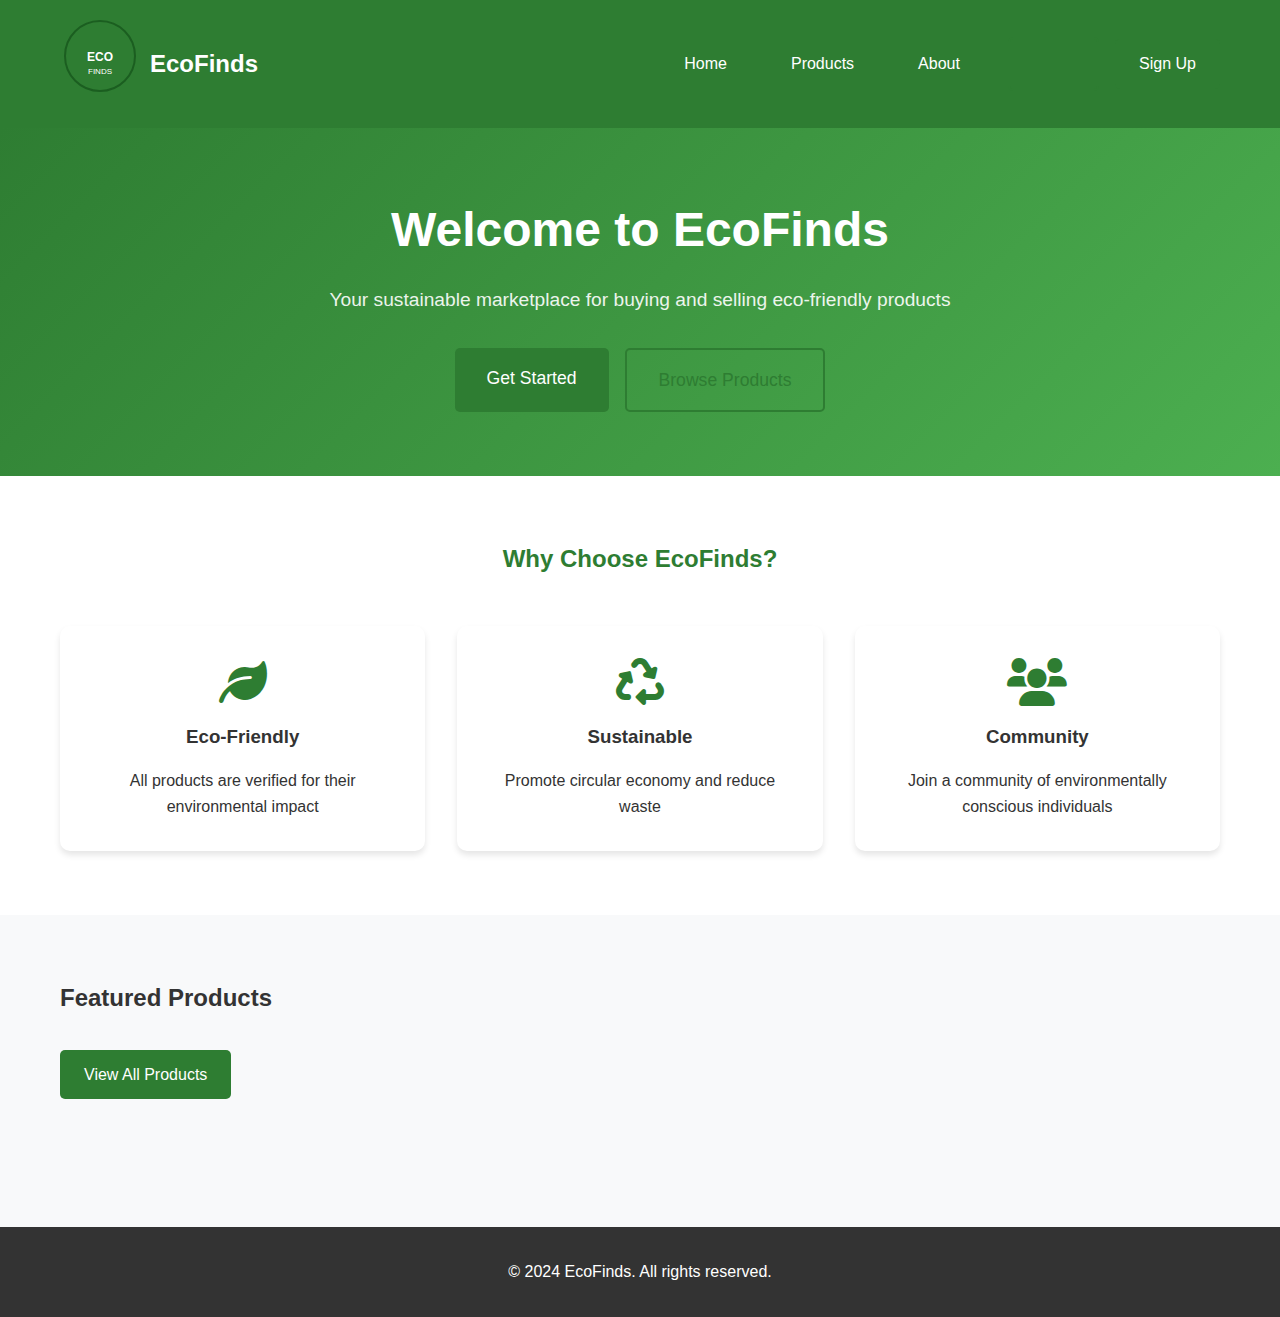
<file: frontend/index.html>
<!DOCTYPE html>
<html lang="en">
<head>
  <meta charset="UTF-8">
  <meta name="viewport" content="width=device-width, initial-scale=1.0">
  <title>EcoFinds - Sustainable Marketplace</title>
  <link rel="stylesheet" href="assets/css/styles.css">
  <link href="https://cdnjs.cloudflare.com/ajax/libs/font-awesome/6.0.0/css/all.min.css" rel="stylesheet">
</head>
<body>
  <nav class="navbar">
    <div class="nav-container">
      <div class="nav-logo">
        <img src="assets/images/logo.svg" alt="EcoFinds Logo" class="logo"/>
        <span>EcoFinds</span>
      </div>
      <div class="nav-menu">
        <a href="#home" class="nav-link">Home</a>
        <a href="#products" class="nav-link">Products</a>
        <a href="#about" class="nav-link">About</a>
        <div class="nav-auth">
          <a href="login.html" class="btn btn-outline">Login</a>
          <a href="signup.html" class="btn btn-primary">Sign Up</a>
        </div>
      </div>
    </div>
  </nav>

  <main>
    <!-- Hero Section -->
    <section id="home" class="hero">
      <div class="hero-content">
        <h1>Welcome to EcoFinds</h1>
        <p>Your sustainable marketplace for buying and selling eco-friendly products</p>
        <div class="hero-buttons">
          <a href="signup.html" class="btn btn-primary btn-large">Get Started</a>
          <a href="#products" class="btn btn-outline btn-large">Browse Products</a>
        </div>
      </div>
    </section>

    <!-- Features Section -->
    <section class="features">
      <div class="container">
        <h2>Why Choose EcoFinds?</h2>
        <div class="features-grid">
          <div class="feature-card">
            <i class="fas fa-leaf"></i>
            <h3>Eco-Friendly</h3>
            <p>All products are verified for their environmental impact</p>
          </div>
          <div class="feature-card">
            <i class="fas fa-recycle"></i>
            <h3>Sustainable</h3>
            <p>Promote circular economy and reduce waste</p>
          </div>
          <div class="feature-card">
            <i class="fas fa-users"></i>
            <h3>Community</h3>
            <p>Join a community of environmentally conscious individuals</p>
          </div>
        </div>
      </div>
    </section>

    <!-- Products Preview -->
    <section id="products" class="products-preview">
      <div class="container">
        <h2>Featured Products</h2>
        <div id="featured-products" class="products-grid">
          <!-- Products will be loaded here -->
        </div>
        <div class="text-center">
          <a href="products.html" class="btn btn-primary">View All Products</a>
        </div>
      </div>
    </section>
  </main>

  <footer class="footer">
    <div class="container">
      <p>&copy; 2024 EcoFinds. All rights reserved.</p>
    </div>
  </footer>

  <script src="assets/js/script.js"></script>
</body>
</html>
</file>
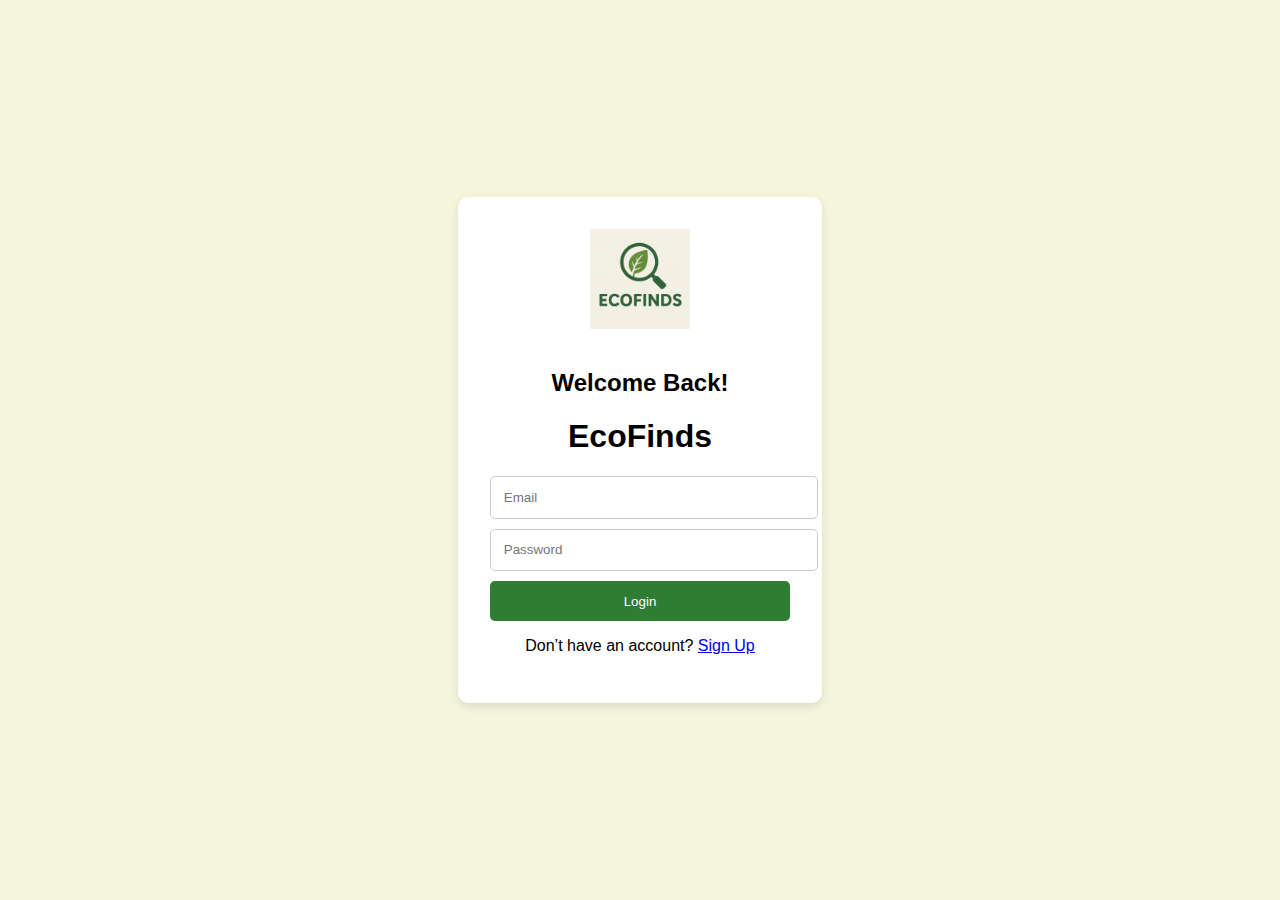
<file: login.html>
<!DOCTYPE html>
<html lang="en">
<head>
  <meta charset="UTF-8">
  <meta name="viewport" content="width=device-width, initial-scale=1.0">
  <title>EcoFinds - Login</title>
  <link rel="stylesheet" href="styles.css">
</head>
<body>
  <div class="auth-container">
    <img src="logo.png" alt="EcoFinds Logo" class="logo"/>
    <h2>Welcome Back!</h2>

    <div class="container">
        <div class="row justify-content-center">
            <div class="col-12 col-sm-8 col-md-6 col-lg-4">
                <div class="card p-4 shadow">
                    <h1 class="text-center">EcoFinds</h1>
                    <form>
                        <input type="email" class="form-control mb-3" placeholder="Email"/>
                        <input type="password" class="form-control mb-3" placeholder="Password"/>
                        <button class="btn btn-success w-100">Login</button>
                    </form>
                </div>
            </div>
        </div>
    </div>


    <p>Don’t have an account? 
      <a href="signup.html">Sign Up</a>
    </p>
  </div>

  <script src="script.js"></script>
</body>
</html>
</file>
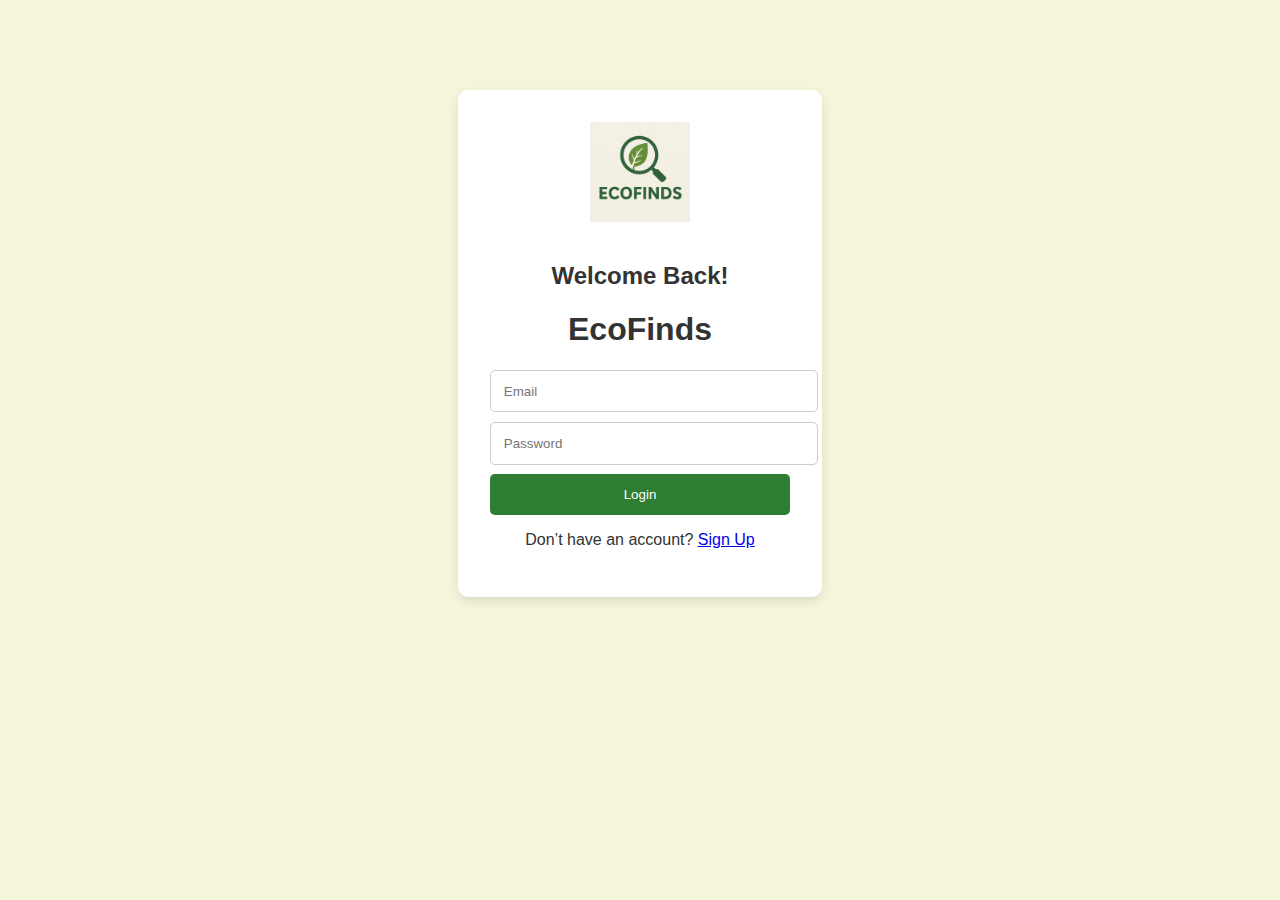
<file: frontend/add-product.html>
<!DOCTYPE html>
<html lang="en">
<head>
  <meta charset="UTF-8">
  <meta name="viewport" content="width=device-width, initial-scale=1.0">
  <title>EcoFinds - Add Product</title>
  <link rel="stylesheet" href="assets/css/styles.css">
  <link href="https://cdnjs.cloudflare.com/ajax/libs/font-awesome/6.0.0/css/all.min.css" rel="stylesheet">
</head>
<body>
  <nav class="navbar">
    <div class="nav-container">
      <div class="nav-logo">
        <img src="assets/images/logo.svg" alt="EcoFinds Logo" class="logo"/>
        <span>EcoFinds</span>
      </div>
      <div class="nav-menu">
        <a href="dashboard.html" class="nav-link">Dashboard</a>
        <a href="products.html" class="nav-link">Browse Products</a>
        <a href="add-product.html" class="nav-link active">Sell Product</a>
        <a href="cart.html" class="nav-link">Cart <span id="cart-count" class="cart-badge">0</span></a>
        <div class="nav-auth">
          <span id="user-welcome">Welcome, User</span>
          <button id="logout-btn" class="btn btn-outline">Logout</button>
        </div>
      </div>
    </div>
  </nav>

  <main class="add-product-page">
    <div class="container">
      <h1>Add New Product</h1>
      
      <form id="add-product-form" class="product-form">
        <div class="form-group">
          <label for="title">Product Title *</label>
          <input type="text" id="title" name="title" required maxlength="255">
        </div>
        
        <div class="form-group">
          <label for="description">Description *</label>
          <textarea id="description" name="description" rows="4" required></textarea>
        </div>
        
        <div class="form-row">
          <div class="form-group">
            <label for="category">Category *</label>
            <select id="category" name="category" required>
              <option value="">Select a category</option>
              <option value="Electronics">Electronics</option>
              <option value="Clothing">Clothing</option>
              <option value="Books">Books</option>
              <option value="Home & Garden">Home & Garden</option>
              <option value="Sports & Recreation">Sports & Recreation</option>
              <option value="Toys & Games">Toys & Games</option>
              <option value="Automotive">Automotive</option>
              <option value="Other">Other</option>
            </select>
          </div>
          
          <div class="form-group">
            <label for="price">Price ($) *</label>
            <input type="number" id="price" name="price" step="0.01" min="0" required>
          </div>
        </div>
        
        <div class="form-group">
          <label for="image_url">Image URL *</label>
          <input type="url" id="image_url" name="image_url" required placeholder="https://example.com/image.jpg">
          <small>Enter a URL to an image of your product</small>
        </div>
        
        <div class="form-actions">
          <button type="submit" class="btn btn-primary">
            <i class="fas fa-plus"></i> Add Product
          </button>
          <a href="dashboard.html" class="btn btn-outline">Cancel</a>
        </div>
      </form>
      
      <div id="message" class="message"></div>
    </div>
  </main>

  <script src="assets/js/script.js"></script>
</body>
</html>
</file>
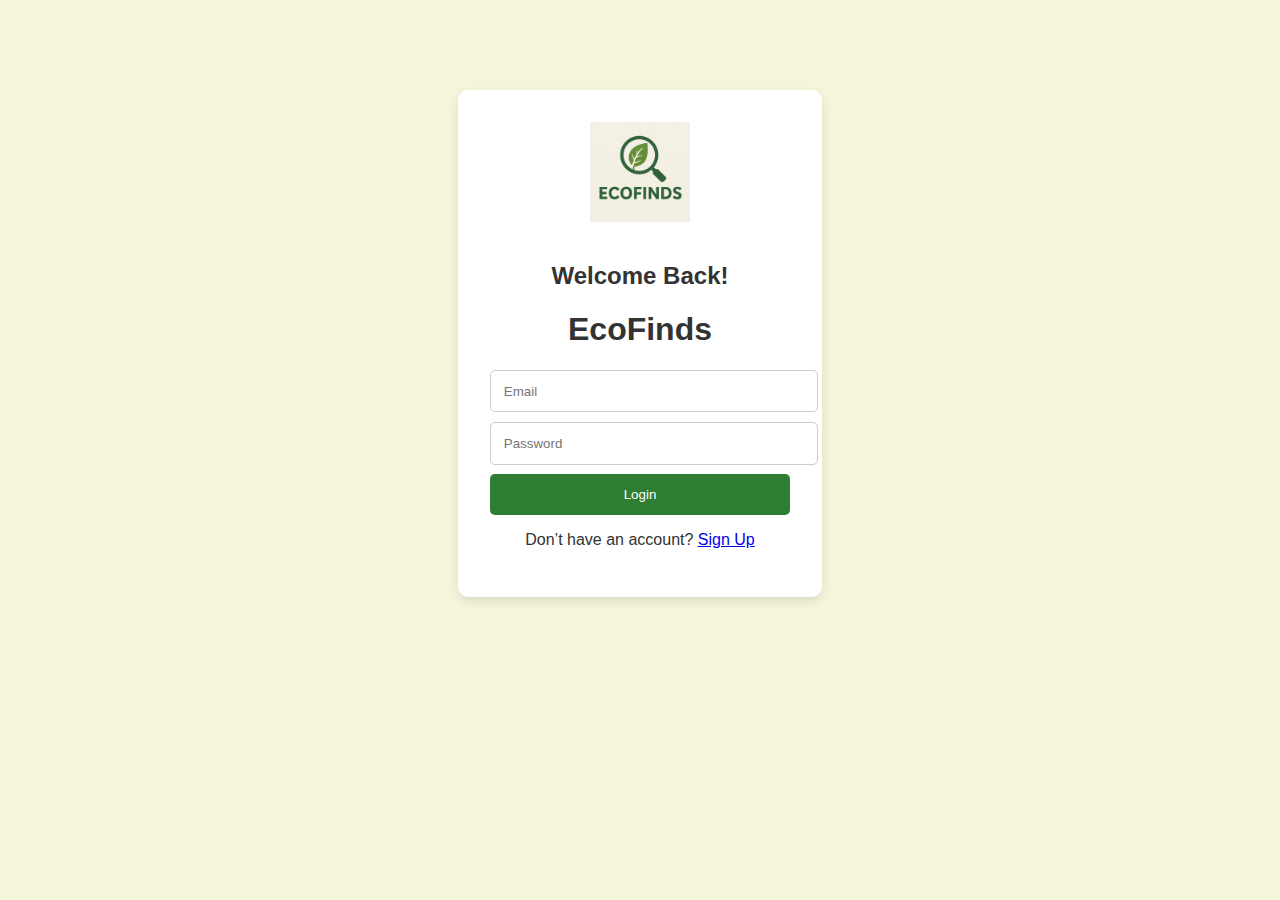
<file: frontend/cart.html>
<!DOCTYPE html>
<html lang="en">
<head>
  <meta charset="UTF-8">
  <meta name="viewport" content="width=device-width, initial-scale=1.0">
  <title>EcoFinds - Shopping Cart</title>
  <link rel="stylesheet" href="assets/css/styles.css">
  <link href="https://cdnjs.cloudflare.com/ajax/libs/font-awesome/6.0.0/css/all.min.css" rel="stylesheet">
</head>
<body>
  <nav class="navbar">
    <div class="nav-container">
      <div class="nav-logo">
        <img src="assets/images/logo.svg" alt="EcoFinds Logo" class="logo"/>
        <span>EcoFinds</span>
      </div>
      <div class="nav-menu">
        <a href="dashboard.html" class="nav-link">Dashboard</a>
        <a href="products.html" class="nav-link">Browse Products</a>
        <a href="add-product.html" class="nav-link">Sell Product</a>
        <a href="cart.html" class="nav-link active">Cart <span id="cart-count" class="cart-badge">0</span></a>
        <div class="nav-auth">
          <span id="user-welcome">Welcome, User</span>
          <button id="logout-btn" class="btn btn-outline">Logout</button>
        </div>
      </div>
    </div>
  </nav>

  <main class="cart-page">
    <div class="container">
      <h1>Shopping Cart</h1>
      
      <div id="cart-container">
        <div id="cart-items" class="cart-items">
          <!-- Cart items will be loaded here -->
        </div>
        
        <div id="cart-summary" class="cart-summary">
          <div class="summary-card">
            <h3>Order Summary</h3>
            <div class="summary-row">
              <span>Subtotal:</span>
              <span id="subtotal">$0.00</span>
            </div>
            <div class="summary-row">
              <span>Tax:</span>
              <span id="tax">$0.00</span>
            </div>
            <div class="summary-row total">
              <span>Total:</span>
              <span id="total">$0.00</span>
            </div>
            <button id="checkout-btn" class="btn btn-primary btn-large" disabled>
              <i class="fas fa-credit-card"></i> Proceed to Checkout
            </button>
          </div>
        </div>
      </div>

      <div id="empty-cart" class="empty-cart" style="display: none;">
        <i class="fas fa-shopping-cart"></i>
        <h3>Your cart is empty</h3>
        <p>Add some products to get started!</p>
        <a href="products.html" class="btn btn-primary">Browse Products</a>
      </div>
    </div>
  </main>

  <script src="assets/js/script.js"></script>
</body>
</html>
</file>
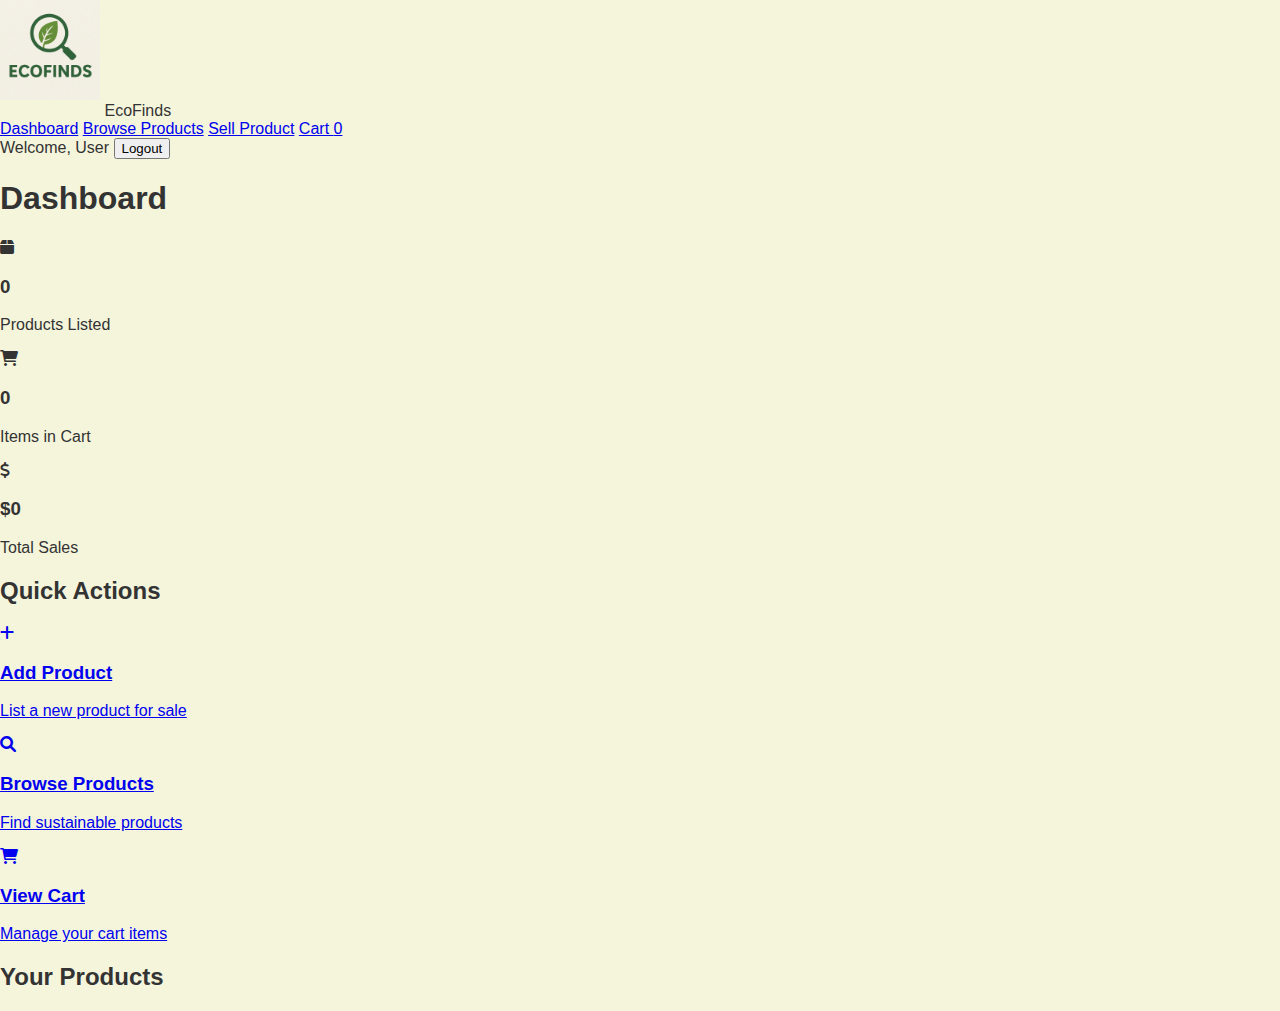
<file: frontend/dashboard.html>
<!DOCTYPE html>
<html lang="en">
<head>
  <meta charset="UTF-8">
  <meta name="viewport" content="width=device-width, initial-scale=1.0">
  <title>EcoFinds - Dashboard</title>
  <link rel="stylesheet" href="styles.css">
  <link href="https://cdnjs.cloudflare.com/ajax/libs/font-awesome/6.0.0/css/all.min.css" rel="stylesheet">
</head>
<body>
  <nav class="navbar">
    <div class="nav-container">
      <div class="nav-logo">
        <img src="logo.png" alt="EcoFinds Logo" class="logo"/>
        <span>EcoFinds</span>
      </div>
      <div class="nav-menu">
        <a href="dashboard.html" class="nav-link active">Dashboard</a>
        <a href="products.html" class="nav-link">Browse Products</a>
        <a href="add-product.html" class="nav-link">Sell Product</a>
        <a href="cart.html" class="nav-link">Cart <span id="cart-count" class="cart-badge">0</span></a>
        <div class="nav-auth">
          <span id="user-welcome">Welcome, User</span>
          <button id="logout-btn" class="btn btn-outline">Logout</button>
        </div>
      </div>
    </div>
  </nav>

  <main class="dashboard">
    <div class="container">
      <h1>Dashboard</h1>
      
      <!-- Quick Stats -->
      <div class="stats-grid">
        <div class="stat-card">
          <i class="fas fa-box"></i>
          <h3 id="products-count">0</h3>
          <p>Products Listed</p>
        </div>
        <div class="stat-card">
          <i class="fas fa-shopping-cart"></i>
          <h3 id="cart-items">0</h3>
          <p>Items in Cart</p>
        </div>
        <div class="stat-card">
          <i class="fas fa-dollar-sign"></i>
          <h3 id="total-sales">$0</h3>
          <p>Total Sales</p>
        </div>
      </div>

      <!-- Quick Actions -->
      <div class="quick-actions">
        <h2>Quick Actions</h2>
        <div class="actions-grid">
          <a href="add-product.html" class="action-card">
            <i class="fas fa-plus"></i>
            <h3>Add Product</h3>
            <p>List a new product for sale</p>
          </a>
          <a href="products.html" class="action-card">
            <i class="fas fa-search"></i>
            <h3>Browse Products</h3>
            <p>Find sustainable products</p>
          </a>
          <a href="cart.html" class="action-card">
            <i class="fas fa-shopping-cart"></i>
            <h3>View Cart</h3>
            <p>Manage your cart items</p>
          </a>
        </div>
      </div>

      <!-- Recent Products -->
      <div class="recent-section">
        <h2>Your Products</h2>
        <div id="user-products" class="products-grid">
          <!-- User's products will be loaded here -->
        </div>
      </div>
    </div>
  </main>

  <script src="script.js"></script>
</body>
</html>
</file>
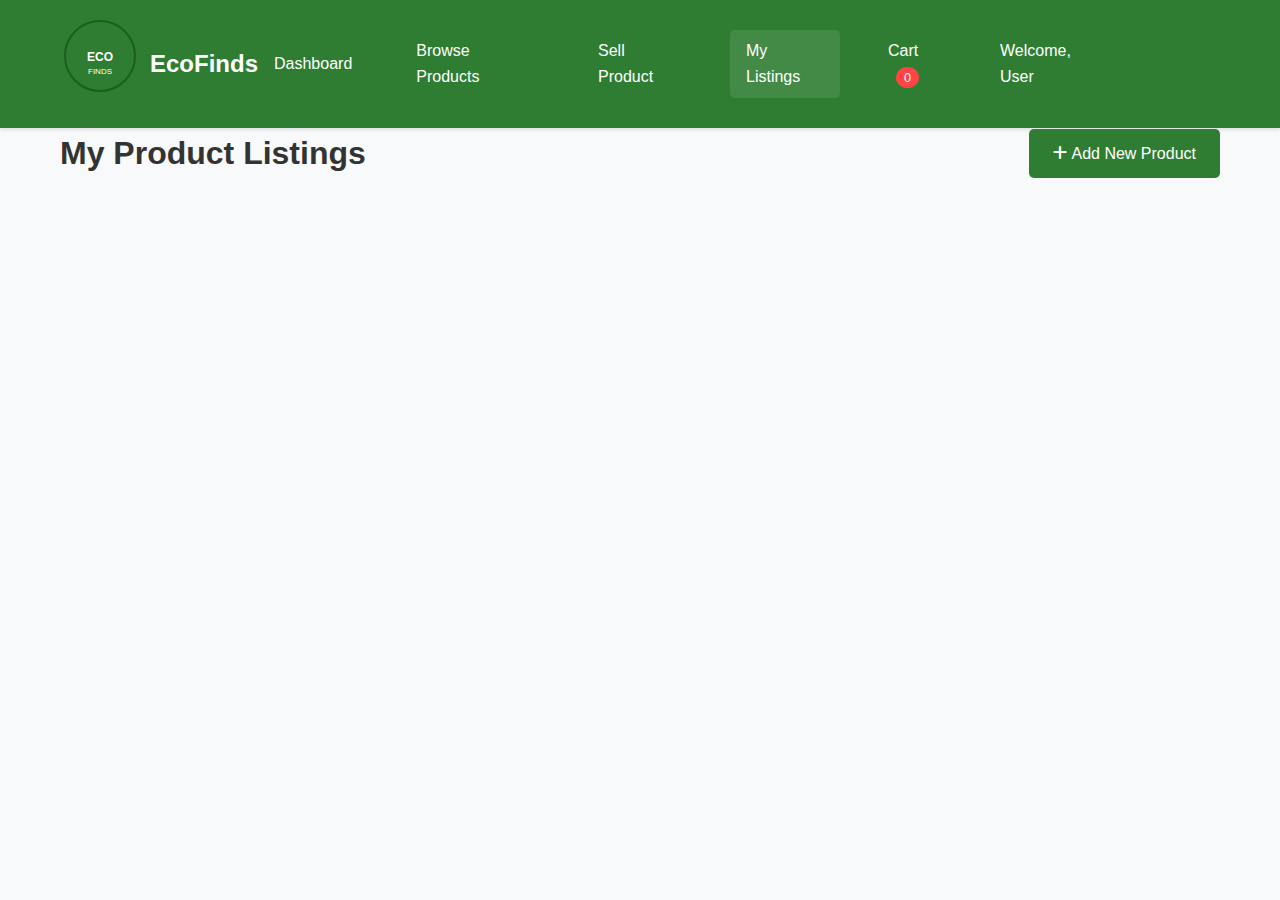
<file: frontend/listings.html>
<!DOCTYPE html>
<html lang="en">
<head>
  <meta charset="UTF-8">
  <meta name="viewport" content="width=device-width, initial-scale=1.0">
  <title>EcoFinds - My Listings</title>
  <link rel="stylesheet" href="assets/css/styles.css">
  <link href="https://cdnjs.cloudflare.com/ajax/libs/font-awesome/6.0.0/css/all.min.css" rel="stylesheet">
</head>
<body>
  <nav class="navbar">
    <div class="nav-container">
      <div class="nav-logo">
        <img src="assets/images/logo.svg" alt="EcoFinds Logo" class="logo"/>
        <span>EcoFinds</span>
      </div>
      <div class="nav-menu">
        <a href="dashboard.html" class="nav-link">Dashboard</a>
        <a href="products.html" class="nav-link">Browse Products</a>
        <a href="add-product.html" class="nav-link">Sell Product</a>
        <a href="listings.html" class="nav-link active">My Listings</a>
        <a href="cart.html" class="nav-link">Cart <span id="cart-count" class="cart-badge">0</span></a>
        <div class="nav-auth">
          <span id="user-welcome">Welcome, User</span>
          <button id="logout-btn" class="btn btn-outline">Logout</button>
        </div>
      </div>
    </div>
  </nav>

  <main class="listings-page">
    <div class="container">
      <div class="page-header">
        <h1>My Product Listings</h1>
        <a href="add-product.html" class="btn btn-primary">
          <i class="fas fa-plus"></i> Add New Product
        </a>
      </div>

      <div id="listings-container" class="products-grid">
        <!-- User's listings will be loaded here -->
      </div>

      <div id="loading" class="loading">
        <i class="fas fa-spinner fa-spin"></i>
        <p>Loading your listings...</p>
      </div>

      <div id="no-listings" class="no-products" style="display: none;">
        <i class="fas fa-box-open"></i>
        <h3>No listings found</h3>
        <p>You haven't listed any products yet</p>
        <a href="add-product.html" class="btn btn-primary">Add Your First Product</a>
      </div>
    </div>
  </main>

  <script src="assets/js/script.js"></script>
</body>
</html>
</file>
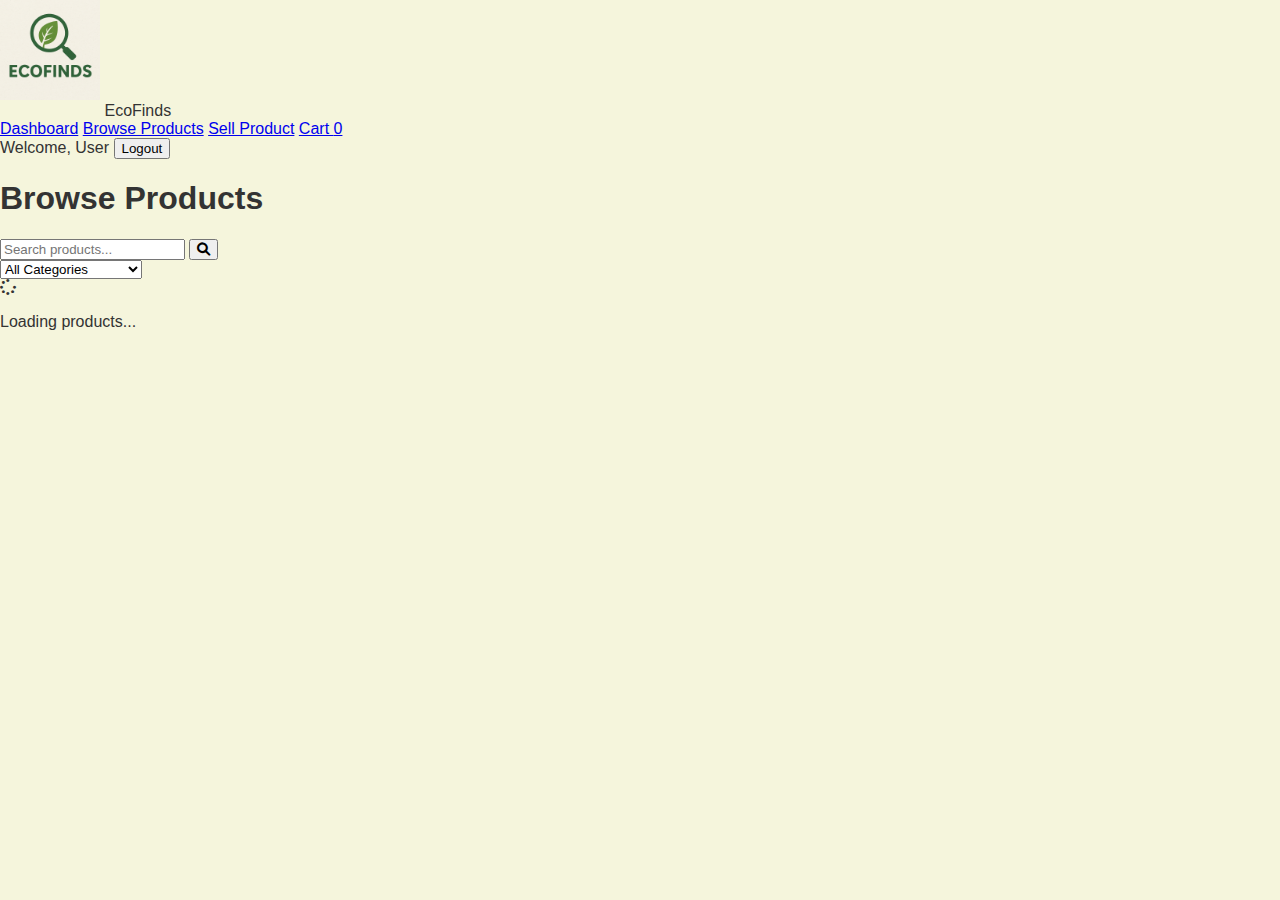
<file: frontend/products.html>
<!DOCTYPE html>
<html lang="en">
<head>
  <meta charset="UTF-8">
  <meta name="viewport" content="width=device-width, initial-scale=1.0">
  <title>EcoFinds - Products</title>
  <link rel="stylesheet" href="styles.css">
  <link href="https://cdnjs.cloudflare.com/ajax/libs/font-awesome/6.0.0/css/all.min.css" rel="stylesheet">
</head>
<body>
  <nav class="navbar">
    <div class="nav-container">
      <div class="nav-logo">
        <img src="logo.png" alt="EcoFinds Logo" class="logo"/>
        <span>EcoFinds</span>
      </div>
      <div class="nav-menu">
        <a href="dashboard.html" class="nav-link">Dashboard</a>
        <a href="products.html" class="nav-link active">Browse Products</a>
        <a href="add-product.html" class="nav-link">Sell Product</a>
        <a href="cart.html" class="nav-link">Cart <span id="cart-count" class="cart-badge">0</span></a>
        <div class="nav-auth">
          <span id="user-welcome">Welcome, User</span>
          <button id="logout-btn" class="btn btn-outline">Logout</button>
        </div>
      </div>
    </div>
  </nav>

  <main class="products-page">
    <div class="container">
      <div class="page-header">
        <h1>Browse Products</h1>
        <div class="search-filters">
          <div class="search-box">
            <input type="text" id="search-input" placeholder="Search products...">
            <button id="search-btn"><i class="fas fa-search"></i></button>
          </div>
          <select id="category-filter">
            <option value="">All Categories</option>
            <option value="1">Electronics</option>
            <option value="2">Clothing</option>
            <option value="3">Books</option>
            <option value="4">Home & Garden</option>
            <option value="5">Sports & Recreation</option>
            <option value="6">Toys & Games</option>
            <option value="7">Automotive</option>
            <option value="8">Other</option>
          </select>
        </div>
      </div>

      <div id="products-container" class="products-grid">
        <!-- Products will be loaded here -->
      </div>

      <div id="loading" class="loading">
        <i class="fas fa-spinner fa-spin"></i>
        <p>Loading products...</p>
      </div>

      <div id="no-products" class="no-products" style="display: none;">
        <i class="fas fa-box-open"></i>
        <h3>No products found</h3>
        <p>Try adjusting your search or filters</p>
      </div>
    </div>
  </main>

  <script src="script.js"></script>
</body>
</html>
</file>
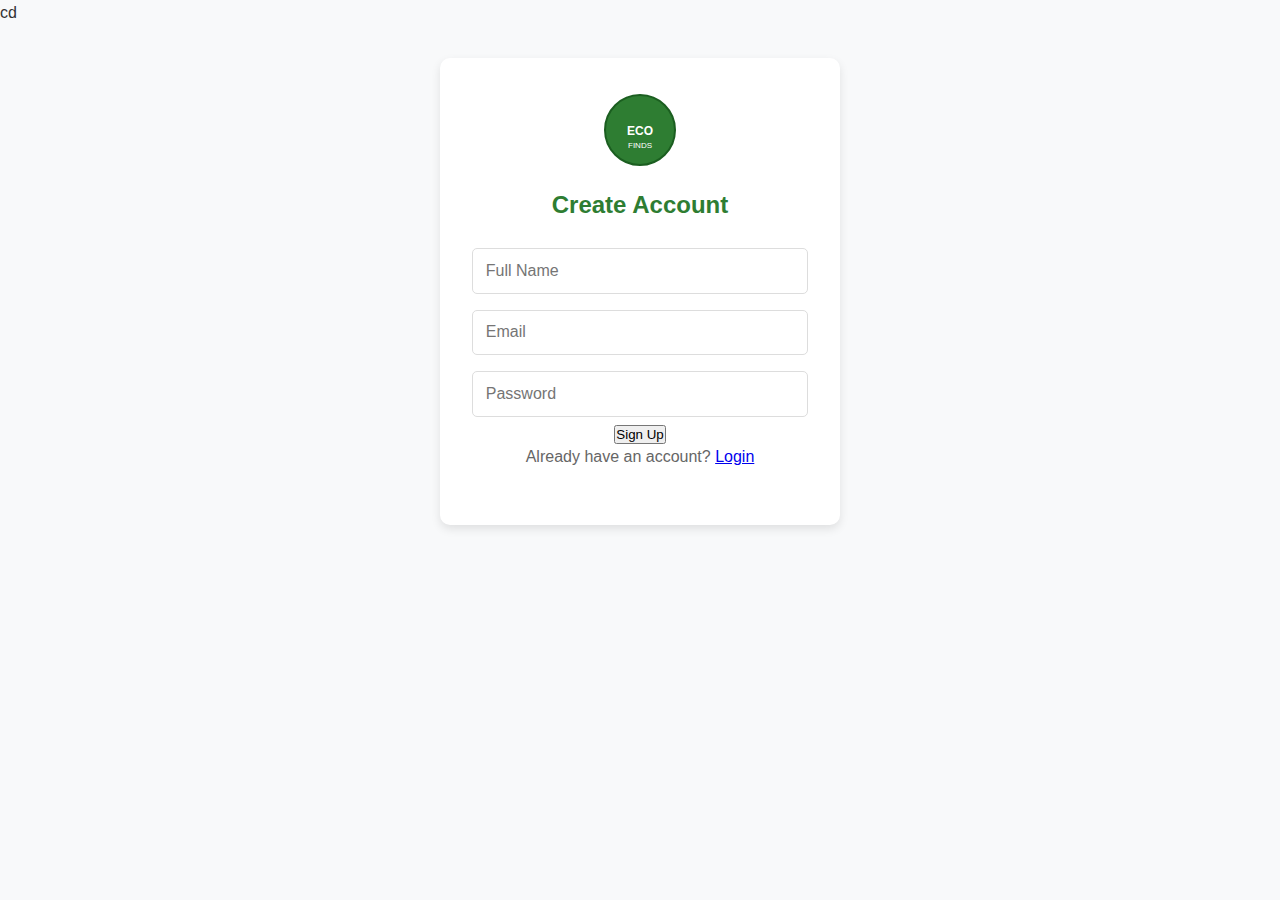
<file: frontend/signup.html>
cd<!DOCTYPE html>
<html lang="en">
<head>
  <meta charset="UTF-8">
  <meta name="viewport" content="width=device-width, initial-scale=1.0">
  <title>Sign Up</title>
  <link rel="stylesheet" href="assets/css/styles.css">
</head>
<body>
  <div class="auth-container">
    <img src="assets/images/logo.svg" alt="Ecofinds Logo" class="logo">
    <h2>Create Account</h2>
    <form id="signupForm">
      <input type="text" id="name" placeholder="Full Name" required>
      <input type="email" id="signupEmail" placeholder="Email" required>
      <input type="password" id="signupPassword" placeholder="Password" required>
      <button type="submit">Sign Up</button>
    </form>
    <p>Already have an account? <a href="login.html">Login</a></p>
  </div>

  <script src="assets/js/script.js"></script>
</body>
</html>
</file>
<file: styles.css>
body {
  font-family: Arial, sans-serif;
  display: flex;
  justify-content: center;
  align-items: center;
  height: 100vh;
  margin: 0;
  background: #F5f5dc;
}

.auth-container {
  background: white;
  padding: 2rem;
  border-radius: 10px;
  box-shadow: 0 4px 10px rgba(0,0,0,0.1);
  width: 300px;
  text-align: center;
}

input {
  display: block;
  width: 100%;
  padding: 0.8rem;
  margin: 0.6rem 0;
  border: 1px solid #ccc;
  border-radius: 5px;
}

button {
  width: 100%;
  padding: 0.8rem;
  background: #2e7d32;
  color: white;
  border: none;
  border-radius: 5px;
  cursor: pointer;
}

button:hover {
  background: #1b5e20;
}

.logo {
  width: 100px;
  margin-bottom: 1rem;
}
</file>
<file: frontend/styles.css>
/* 🌿 Global Styles */
body {
  font-family: Arial, sans-serif;
  margin: 0;
  background: #F5f5dc;
  color: #333;
}

/* ===========================
   AUTH SCREEN
   =========================== */
.auth-container {
  background: white;
  padding: 2rem;
  border-radius: 10px;
  box-shadow: 0 4px 10px rgba(0,0,0,0.1);
  width: 300px;
  text-align: center;
  margin: auto;
  margin-top: 10vh;
}

.auth-container input {
  display: block;
  width: 100%;
  padding: 0.8rem;
  margin: 0.6rem 0;
  border: 1px solid #ccc;
  border-radius: 5px;
}

.auth-container button {
  width: 100%;
  padding: 0.8rem;
  background: #2e7d32;
  color: white;
  border: none;
  border-radius: 5px;
  cursor: pointer;
}

.auth-container button:hover {
  background: #1b5e20;
}

.logo {
  width: 100px;
  margin-bottom: 1rem;
}

/* ===========================
   PRODUCT LISTING FEED
   =========================== */

/* Header */
header {
  display: flex;
  align-items: center;
  justify-content: space-between;
  background: white;
  padding: 1rem 2rem;
  box-shadow: 0 4px 8px rgba(0,0,0,0.1);
  position: sticky;
  top: 0;
  z-index: 100;
}

header img {
  height: 40px;
}

header h1 {
  font-size: 1.5rem;
  margin: 0;
  color: #2e7d32;
}

/* Search bar */
.search-container {
  margin: 1rem auto;
  display: flex;
  justify-content: center;
  gap: 0.5rem;
  max-width: 600px;
  padding: 0 1rem;
}

.search-container input {
  flex: 1;
  padding: 0.7rem;
  border: 1px solid #ccc;
  border-radius: 5px;
}

.search-container button {
  background: #2e7d32;
  border: none;
  color: white;
  padding: 0.7rem 1rem;
  border-radius: 5px;
  cursor: pointer;
}

.search-container button:hover {
  background: #1b5e20;
}

/* Category filters */
.categories {
  display: flex;
  justify-content: center;
  gap: 0.8rem;
  flex-wrap: wrap;
  margin: 0.5rem 1rem 1rem;
}

.categories button {
  padding: 0.5rem 1rem;
  border: 1px solid #2e7d32;
  background: white;
  color: #2e7d32;
  border-radius: 20px;
  cursor: pointer;
  font-size: 0.9rem;
}

.categories button:hover {
  background: #2e7d32;
  color: white;
}

/* Product list */
.product-list {
  display: grid;
  grid-template-columns: repeat(auto-fill, minmax(200px, 1fr));
  gap: 1rem;
  padding: 1rem;
}

.product-card {
  background: white;
  border-radius: 10px;
  box-shadow: 0 4px 8px rgba(0,0,0,0.1);
  padding: 1rem;
  text-align: center;
  transition: transform 0.2s;
}

.product-card:hover {
  transform: translateY(-3px);
}

.product-card img {
  width: 100%;
  border-radius: 8px;
  margin-bottom: 0.5rem;
}

.product-card h3 {
  margin: 0.5rem 0;
  font-size: 1.1rem;
}

.product-card p {
  font-weight: bold;
  color: #2e7d32;
  margin: 0.2rem 0 0.5rem;
}

/* Floating add button */
.add-button {
  position: fixed;
  bottom: 20px;
  right: 20px;
  background: #2e7d32;
  color: white;
  font-size: 2rem;
  width: 60px;
  height: 60px;
  border-radius: 50%;
  display: flex;
  justify-content: center;
  align-items: center;
  cursor: pointer;
  box-shadow: 0 4px 10px rgba(0,0,0,0.2);
}

.add-button:hover {
  background: #1b5e20;
}
</file>
<file: frontend/assets/css/styles.css>
/* Reset and Base Styles */
* {
  margin: 0;
  padding: 0;
  box-sizing: border-box;
}

body {
  font-family: 'Segoe UI', Tahoma, Geneva, Verdana, sans-serif;
  line-height: 1.6;
  color: #333;
  background: #f8f9fa;
}

.container {
  max-width: 1200px;
  margin: 0 auto;
  padding: 0 20px;
}

/* Navigation */
.navbar {
  background: #2e7d32;
  color: white;
  padding: 1rem 0;
  box-shadow: 0 2px 4px rgba(0,0,0,0.1);
}

.nav-container {
  max-width: 1200px;
  margin: 0 auto;
  padding: 0 20px;
  display: flex;
  justify-content: space-between;
  align-items: center;
}

.nav-logo {
  display: flex;
  align-items: center;
  gap: 10px;
  font-size: 1.5rem;
  font-weight: bold;
}

.nav-menu {
  display: flex;
  align-items: center;
  gap: 2rem;
}

.nav-link {
  color: white;
  text-decoration: none;
  padding: 0.5rem 1rem;
  border-radius: 5px;
  transition: background-color 0.3s;
}

.nav-link:hover,
.nav-link.active {
  background: rgba(255,255,255,0.1);
}

.nav-auth {
  display: flex;
  align-items: center;
  gap: 1rem;
}

.cart-badge {
  background: #ff4444;
  color: white;
  border-radius: 50%;
  padding: 0.2rem 0.5rem;
  font-size: 0.8rem;
  margin-left: 0.5rem;
}

/* Buttons */
.btn {
  display: inline-block;
  padding: 0.75rem 1.5rem;
  border: none;
  border-radius: 5px;
  text-decoration: none;
  text-align: center;
  cursor: pointer;
  transition: all 0.3s;
  font-size: 1rem;
}

.btn-primary {
  background: #2e7d32;
  color: white;
}

.btn-primary:hover {
  background: #1b5e20;
}

.btn-outline {
  background: transparent;
  color: #2e7d32;
  border: 2px solid #2e7d32;
}

.btn-outline:hover {
  background: #2e7d32;
  color: white;
}

.btn-danger {
  background: #dc3545;
  color: white;
}

.btn-danger:hover {
  background: #c82333;
}

.btn-large {
  padding: 1rem 2rem;
  font-size: 1.1rem;
}

/* Auth Pages */
.auth-container {
  background: white;
  padding: 2rem;
  border-radius: 10px;
  box-shadow: 0 4px 10px rgba(0,0,0,0.1);
  width: 100%;
  max-width: 400px;
  text-align: center;
  margin: 2rem auto;
}

.auth-container h2 {
  margin-bottom: 1rem;
  color: #2e7d32;
}

.auth-container p {
  margin-bottom: 1.5rem;
  color: #666;
}

.logo {
  width: 80px;
  margin-bottom: 1rem;
}

/* Forms */
input, textarea, select {
  width: 100%;
  padding: 0.8rem;
  margin: 0.5rem 0;
  border: 1px solid #ddd;
  border-radius: 5px;
  font-size: 1rem;
}

input:focus, textarea:focus, select:focus {
  outline: none;
  border-color: #2e7d32;
  box-shadow: 0 0 0 2px rgba(46, 125, 50, 0.2);
}

.form-group {
  margin-bottom: 1rem;
}

.form-group label {
  display: block;
  margin-bottom: 0.5rem;
  font-weight: 500;
  color: #333;
}

.form-row {
  display: grid;
  grid-template-columns: 1fr 1fr;
  gap: 1rem;
}

.form-actions {
  display: flex;
  gap: 1rem;
  margin-top: 2rem;
}

.field-error {
  color: #dc3545;
  font-size: 0.875rem;
  margin-top: 0.25rem;
  display: none;
}

.field-error.show {
  display: block;
}

input.error {
  border-color: #dc3545;
  box-shadow: 0 0 0 2px rgba(220, 53, 69, 0.2);
}

input.success {
  border-color: #28a745;
  box-shadow: 0 0 0 2px rgba(40, 167, 69, 0.2);
}

/* Messages */
.message {
  padding: 1rem;
  border-radius: 5px;
  margin: 1rem 0;
  display: none;
}

.message.success {
  background: #d4edda;
  color: #155724;
  border: 1px solid #c3e6cb;
  animation: slideIn 0.3s ease-out;
}

@keyframes slideIn {
  from {
    opacity: 0;
    transform: translateY(-10px);
  }
  to {
    opacity: 1;
    transform: translateY(0);
  }
}

.message.error {
  background: #f8d7da;
  color: #721c24;
  border: 1px solid #f5c6cb;
  animation: slideIn 0.3s ease-out;
}

.message.info {
  background: #d1ecf1;
  color: #0c5460;
  border: 1px solid #bee5eb;
}

/* Hero Section */
.hero {
  background: linear-gradient(135deg, #2e7d32, #4caf50);
  color: white;
  padding: 4rem 0;
  text-align: center;
}

.hero-content h1 {
  font-size: 3rem;
  margin-bottom: 1rem;
}

.hero-content p {
  font-size: 1.2rem;
  margin-bottom: 2rem;
  opacity: 0.9;
}

.hero-buttons {
  display: flex;
  gap: 1rem;
  justify-content: center;
  flex-wrap: wrap;
}

/* Features Section */
.features {
  padding: 4rem 0;
  background: white;
}

.features h2 {
  text-align: center;
  margin-bottom: 3rem;
  color: #2e7d32;
}

.features-grid {
  display: grid;
  grid-template-columns: repeat(auto-fit, minmax(300px, 1fr));
  gap: 2rem;
}

.feature-card {
  text-align: center;
  padding: 2rem;
  border-radius: 10px;
  box-shadow: 0 4px 6px rgba(0,0,0,0.1);
  transition: transform 0.3s;
}

.feature-card:hover {
  transform: translateY(-5px);
}

.feature-card i {
  font-size: 3rem;
  color: #2e7d32;
  margin-bottom: 1rem;
}

.feature-card h3 {
  margin-bottom: 1rem;
  color: #333;
}

/* Products */
.products-preview {
  padding: 4rem 0;
  background: #f8f9fa;
}

.products-page {
  padding: 2rem 0;
}

.page-header {
  display: flex;
  justify-content: space-between;
  align-items: center;
  margin-bottom: 2rem;
  flex-wrap: wrap;
  gap: 1rem;
}

.search-filters {
  display: flex;
  gap: 1rem;
  align-items: center;
}

.search-box {
  display: flex;
  border: 1px solid #ddd;
  border-radius: 5px;
  overflow: hidden;
}

.search-box input {
  border: none;
  margin: 0;
  padding: 0.5rem;
}

.search-box button {
  background: #2e7d32;
  color: white;
  border: none;
  padding: 0.5rem 1rem;
  cursor: pointer;
}

.products-grid {
  display: grid;
  grid-template-columns: repeat(auto-fill, minmax(300px, 1fr));
  gap: 2rem;
  margin-bottom: 2rem;
}

.product-card {
  background: white;
  border-radius: 10px;
  overflow: hidden;
  box-shadow: 0 4px 6px rgba(0,0,0,0.1);
  transition: transform 0.3s;
}

.product-card:hover {
  transform: translateY(-5px);
}

.product-image {
  height: 200px;
  overflow: hidden;
}

.product-image img {
  width: 100%;
  height: 100%;
  object-fit: cover;
}

.product-info {
  padding: 1.5rem;
}

.product-info h3 {
  margin-bottom: 0.5rem;
  color: #333;
}

.product-description {
  color: #666;
  margin-bottom: 1rem;
  display: -webkit-box;
  -webkit-line-clamp: 2;
  -webkit-box-orient: vertical;
  overflow: hidden;
}

.product-meta {
  display: flex;
  justify-content: space-between;
  align-items: center;
  margin-bottom: 1rem;
}

.product-category {
  background: #e8f5e8;
  color: #2e7d32;
  padding: 0.25rem 0.5rem;
  border-radius: 3px;
  font-size: 0.8rem;
}

.product-price {
  font-size: 1.2rem;
  font-weight: bold;
  color: #2e7d32;
}

.product-actions {
  margin-top: 1rem;
}

/* Dashboard */
.dashboard {
  padding: 2rem 0;
}

.stats-grid {
  display: grid;
  grid-template-columns: repeat(auto-fit, minmax(200px, 1fr));
  gap: 2rem;
  margin-bottom: 3rem;
}

.stat-card {
  background: white;
  padding: 2rem;
  border-radius: 10px;
  text-align: center;
  box-shadow: 0 4px 6px rgba(0,0,0,0.1);
}

.stat-card i {
  font-size: 2rem;
  color: #2e7d32;
  margin-bottom: 1rem;
}

.stat-card h3 {
  font-size: 2rem;
  margin-bottom: 0.5rem;
  color: #333;
}

.quick-actions {
  margin-bottom: 3rem;
}

.actions-grid {
  display: grid;
  grid-template-columns: repeat(auto-fit, minmax(250px, 1fr));
  gap: 2rem;
}

.action-card {
  background: white;
  padding: 2rem;
  border-radius: 10px;
  text-align: center;
  text-decoration: none;
  color: #333;
  box-shadow: 0 4px 6px rgba(0,0,0,0.1);
  transition: transform 0.3s;
}

.action-card:hover {
  transform: translateY(-5px);
  color: #333;
}

.action-card i {
  font-size: 2rem;
  color: #2e7d32;
  margin-bottom: 1rem;
}

.action-card h3 {
  margin-bottom: 0.5rem;
}

/* Add Product Page */
.add-product-page {
  padding: 2rem 0;
}

.product-form {
  background: white;
  padding: 2rem;
  border-radius: 10px;
  box-shadow: 0 4px 6px rgba(0,0,0,0.1);
  max-width: 600px;
  margin: 0 auto;
}

/* Cart */
.cart-page {
  padding: 2rem 0;
}

.cart-items {
  display: flex;
  flex-direction: column;
  gap: 1rem;
  margin-bottom: 2rem;
}

.cart-item {
  background: white;
  padding: 1.5rem;
  border-radius: 10px;
  box-shadow: 0 2px 4px rgba(0,0,0,0.1);
  display: grid;
  grid-template-columns: 100px 1fr auto auto auto;
  gap: 1rem;
  align-items: center;
}

.item-image {
  width: 100px;
  height: 100px;
  overflow: hidden;
  border-radius: 5px;
}

.item-image img {
  width: 100%;
  height: 100%;
  object-fit: cover;
}

.item-details h3 {
  margin-bottom: 0.5rem;
}

.item-price {
  color: #2e7d32;
  font-weight: bold;
}

.item-quantity {
  display: flex;
  align-items: center;
  gap: 0.5rem;
}

.quantity-btn {
  background: #2e7d32;
  color: white;
  border: none;
  width: 30px;
  height: 30px;
  border-radius: 50%;
  cursor: pointer;
}

.quantity {
  font-weight: bold;
  min-width: 30px;
  text-align: center;
}

.item-total {
  font-weight: bold;
  color: #2e7d32;
  font-size: 1.1rem;
}

.cart-summary {
  background: white;
  padding: 2rem;
  border-radius: 10px;
  box-shadow: 0 4px 6px rgba(0,0,0,0.1);
  max-width: 400px;
  margin-left: auto;
}

.summary-card h3 {
  margin-bottom: 1rem;
  color: #333;
}

.summary-row {
  display: flex;
  justify-content: space-between;
  margin-bottom: 0.5rem;
}

.summary-row.total {
  border-top: 1px solid #ddd;
  padding-top: 0.5rem;
  margin-top: 1rem;
  font-weight: bold;
  font-size: 1.1rem;
}

.empty-cart {
  text-align: center;
  padding: 4rem 2rem;
  color: #666;
}

.empty-cart i {
  font-size: 4rem;
  color: #ddd;
  margin-bottom: 1rem;
}

/* Loading and No Products */
.loading {
  text-align: center;
  padding: 4rem 2rem;
  color: #666;
}

.loading i {
  font-size: 2rem;
  margin-bottom: 1rem;
}

.no-products {
  text-align: center;
  padding: 4rem 2rem;
  color: #666;
}

.no-products i {
  font-size: 4rem;
  color: #ddd;
  margin-bottom: 1rem;
}

/* Footer */
.footer {
  background: #333;
  color: white;
  text-align: center;
  padding: 2rem 0;
  margin-top: 4rem;
}

/* Responsive Design */
@media (max-width: 768px) {
  .nav-menu {
    flex-direction: column;
    gap: 1rem;
  }
  
  .hero-content h1 {
    font-size: 2rem;
  }
  
  .hero-buttons {
    flex-direction: column;
    align-items: center;
  }
  
  .page-header {
    flex-direction: column;
    align-items: stretch;
  }
  
  .search-filters {
    flex-direction: column;
  }
  
  .form-row {
    grid-template-columns: 1fr;
  }
  
  .form-actions {
    flex-direction: column;
  }
  
  .cart-item {
    grid-template-columns: 1fr;
    text-align: center;
  }
  
  .cart-summary {
    margin-left: 0;
    margin-top: 2rem;
  }
}
</file>
